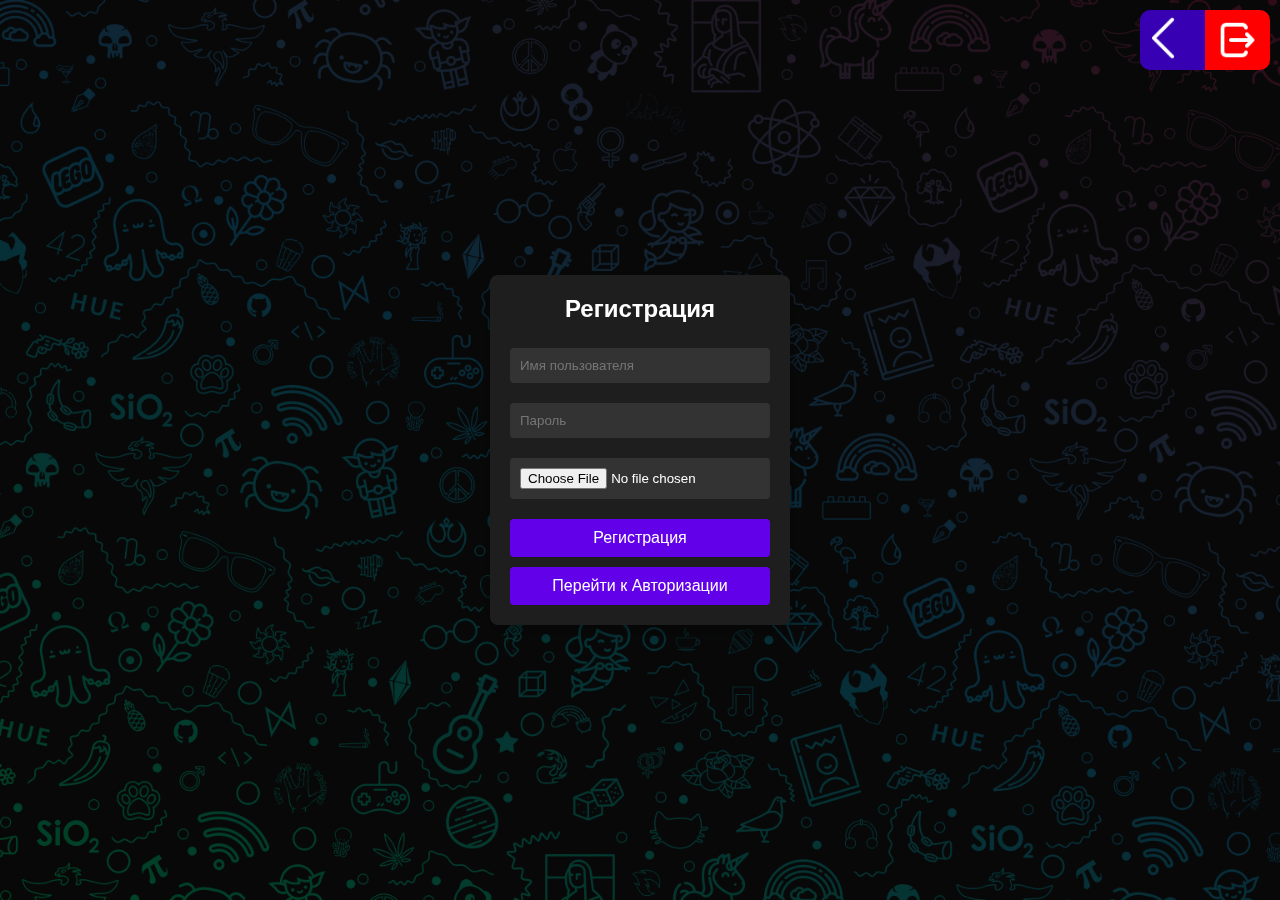
<file: assets/html/AjouNet.html>
<!DOCTYPE html>
<html lang="en">
  <head>
    <meta charset="UTF-8" />
    <meta name="viewport" content="width=device-width, initial-scale=1.0" />
    <link rel="stylesheet" href="../../styleNet.css" />
    <meta name="viewport" content="width=device-width, initial-scale=1.0, maximum-scale=1.0, user-scalable=no">
    <link rel="preconnect" href="https://fonts.googleapis.com" />
    <link rel="preconnect" href="https://fonts.gstatic.com" crossorigin />
    <link
      href="https://fonts.googleapis.com/css2?family=Rubik:ital,wght@0,300..900;1,300..900&display=swap"
      rel="stylesheet"
    />
    <title>AjouNet</title>
  </head>
  <body>
    <div id="modalOverlay" class="modal-overlay show">
      <div id="registerForm" class="modal-content" aria-hidden="false">
        <h2>Регистрация</h2>
        <input
          type="text"
          id="registerUsername"
          placeholder="Имя пользователя"
        />
        <input type="password" id="registerPassword" placeholder="Пароль" />
        <input type="file" id="registerAvatar" accept="image/*" />
        <button onclick="registerUser()">Регистрация</button>
        <button class="modal-close" onclick="switchModal('login')">
          Перейти к Авторизации
        </button>
      </div>
      <div id="loginForm" class="modal-content" aria-hidden="true">
        <h2>Авторизация</h2>
        <input type="text" id="loginUsername" placeholder="Имя пользователя" />
        <input type="password" id="loginPassword" placeholder="Пароль" />
        <button onclick="loginUser()">Войти</button>
        <button class="modal-close" onclick="switchModal('register')">
          Перейти к Регистрации
        </button>
      </div>
    </div>

    <div class="control-menu">
      <div class="btn_back"><a href="../../index.html"><img src="../img/imgNet/icons/back.png" alt=""></a></div>
      <div class="btn_logout" onclick="document.cookie = `token=; path=/; max-age=0`; location.reload();"><img src="../img/imgNet/icons/logout.png" alt=""></div>
    </div>

    <div class="wall" id="wall"></div>
    <div id="messageForm" class="messageSection" style="display: none">
      <div class="file-upload">
        <input type="file" class="upload_image" id="image" accept="image/*" />
        <label for="image" class="custom-file-upload">
          <i class="fas fa-upload"
            ><img class="icon icon-attach" src="../img/imgNet/icons/attach.png" alt=""
          /></i>
          <span id="file-name"></span>
        </label>
      </div>

      <input
        placeholder="Напишите сообщение..."
        class="search"
        type="text"
        id="message"
      />
      <button
        onclick="postMessageWithImage()"
        style="display: none"
        class="btn-submit"
      >
        <img class="icon" class="icon-submit" src="../img/imgNet/icons/submit.png" alt="" />
      </button>
    </div>

    <script type="text/javascript" src="../../js/main.js"></script>
  </body>
</html>
</file>
<file: styleNet.css>
* {
  margin: 0;
  padding: 0;
  box-sizing: border-box;
}

body {
  background-color: #0e1621;
  background-image: url("./assets/img/imgNet/back.jpg");
  background-size: cover;
  background-attachment: fixed;
  background-repeat: no-repeat;
  background-position: center;
}

.message {
  display: flex;
  width: max-content;
  align-items: flex-end;
  gap: 15px;

  font-family: "Rubik", sans-serif;
  font-weight: 500;
}

.avatar {
  pointer-events: none;
  user-select: none;
}

.wall {
  display: flex;
  flex-direction: column;
  gap: 20px;

  margin-left: 10px;
  margin-bottom: 80px;
}

.text-time-container {
  display: flex;
  justify-content: space-between;
  align-items: flex-end;
  gap: 20px;
  width: 100%;
  padding: 0 5px 0 5px;
}

.timestamp {
  font-size: 12px;
  white-space: nowrap;
  font-size: 12px;
}

.username {
  padding-left: 5px;
  color: #ba3633;
  font-weight: 700;
}
.message-content img {
  user-select: none;
}

.message-content {
  pointer-events: none;

  display: flex;
  flex-direction: column;
  justify-content: start;
  align-items: start;

  color: white;
  background-color: #182533;
  border-radius: 15px;
  border-bottom-left-radius: 0px;
  border-start-end-radius: 5px;
  padding: 15px 15px 5px 5px;
  word-break: break-word;
  overflow-wrap: anywhere;
  white-space: normal;
  max-width: 75vw;
  height: auto;
}

/* btns and input styles */

.messageSection {
  align-items: center;
  justify-content: center;

  position: fixed;
  bottom: 0;

  height: 50px !important;
  width: 100%;

  background-color: #17212b;
}

.btn-submit {
  width: 40px;
  height: 40px;

  background-color: transparent;
  border: none;
  outline: none;

  cursor: pointer;
}

.icon {
  width: 30px;
}

.search {
  background-color: #17212b;
  border: none;
  outline: none;
  width: 70%;
  height: 50px !important;

  color: white;
}

/* file upload */

.upload_image {
  display: none;
}

.custom-file-upload {
  display: flex;
  align-items: center;
  justify-content: center;
  background-color: transparent;

  width: 40px;
  height: 40px;
  cursor: pointer;
  font-size: 16px;
}

#file-name {
  margin-top: 10px;
  font-size: 10px;
  color: #555;
}

.modal-overlay {
  position: fixed;
  top: 0;
  left: 0;
  width: 100%;
  height: 100%;
  background: rgba(0, 0, 0, 0.7);
  display: flex;
  justify-content: center;
  align-items: center;
  visibility: visible;
  opacity: 1;
  transition: opacity 0.3s ease;

  font-family: 'Kanit', sans-serif;
}

.modal-content {
  background-color: #1e1e1e;
  color: #f1f1f1;
  padding: 20px;
  width: 300px;
  border-radius: 8px;
  text-align: center;
  position: relative;
  box-shadow: 0 5px 15px rgba(0, 0, 0, 0.3);
  opacity: 0;
  transform: scale(0.9);
  transition: opacity 0.3s ease, transform 0.3s ease;
  display: none;
}

.modal-content[aria-hidden="false"] {
  display: block;
  opacity: 1;
  transform: scale(1);
}

.modal-content h2 {
  font-size: 24px;
  margin-bottom: 15px;
  color: #ffffff;
}

.modal-content input[type="text"],
.modal-content input[type="password"],
.modal-content input[type="file"] {
  width: 100%;
  padding: 10px;
  margin: 10px 0;
  border: none;
  border-radius: 4px;
  background-color: #333;
  color: #fff;
}

.modal-content button {
  width: 100%;
  padding: 10px;
  margin-top: 10px;
  background-color: #6200ea;
  color: #ffffff;
  border: none;
  border-radius: 4px;
  cursor: pointer;
  font-size: 16px;
  transition: background 0.3s ease;
}

.modal-content button:hover {
  background-color: #3700b3;
}

.modal-close {
  background-color: #555;
  color: #fff;
  margin-top: 10px;
}

.modal-close:hover {
  background-color: #333;
}

.btn_logout {
  background-color: red;

  border-top-right-radius: 10px;
  border-bottom-right-radius: 10px;
}

.btn_back {
  background-color: #3700b3;

  border-top-left-radius: 10px;
  border-bottom-left-radius: 10px;
}

.control-menu div {
  display: flex;
  align-items: center;
  justify-content: center;

  width: 50%;
  height: 100%;

  cursor: pointer;

  img {
    width: 70%;
  }
}
.control-menu {
  display: flex;
  align-items: center;
  justify-content: center;

  position: fixed;
  top: 10px;
  right: 10px;

  width: 130px;
  height: 60px;

  border-radius: 10px;
}
</file>
